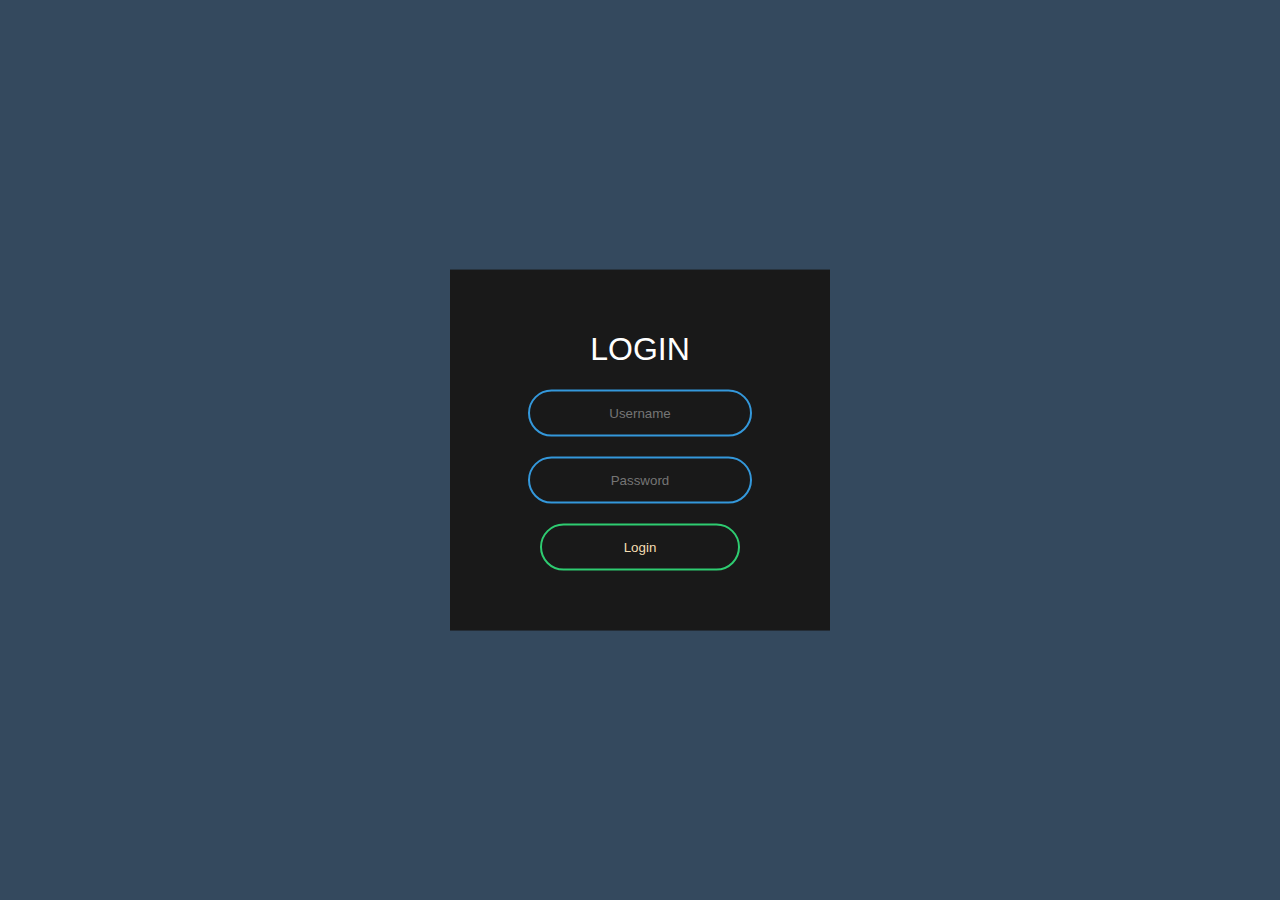
<file: AnimatedLoginForm/index.html>
<!DOCTYPE html>
<html lang="en">
<head>
    <meta charset="UTF-8">
    <meta http-equiv="X-UA-Compatible" content="IE=edge">
    <meta name="viewport" content="width=
    , initial-scale=1.0">
    <link rel="stylesheet" href="style.css">
    <title>Document</title>
</head>
<body>
    <form class="box" action="index.html" method="post">
        <h1>Login</h1>
        <input type="text" name="Username" placeholder="Username">
        <input type="password" name="password" placeholder="Password">
        <input type="submit" name="" value="Login">

    </form>
</body>
</html>
</file>
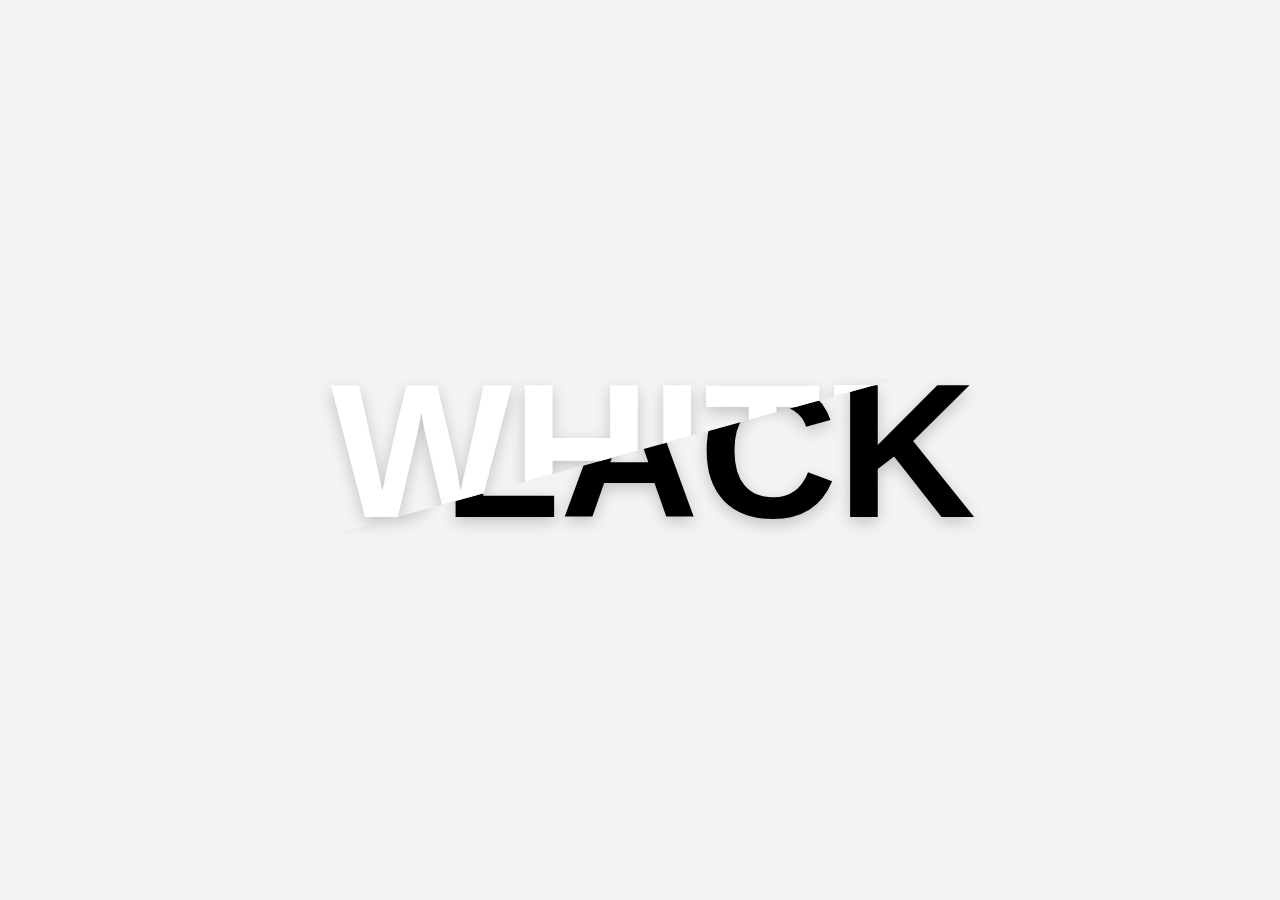
<file: ClipPathHoverEffects/index.html>
<!DOCTYPE html>
<html lang="en">
<head>
    <meta charset="UTF-8">
    <meta http-equiv="X-UA-Compatible" content="IE=edge">
    <meta name="viewport" content="width=device-width, initial-scale=1.0">
    <link rel="stylesheet" href="style.css">
    <title>Document</title>
</head>
<body>
    <div class="box">
        <h1>Black</h1>
        <h1>White</h1>
    </div>
</body>
</html>
</file>
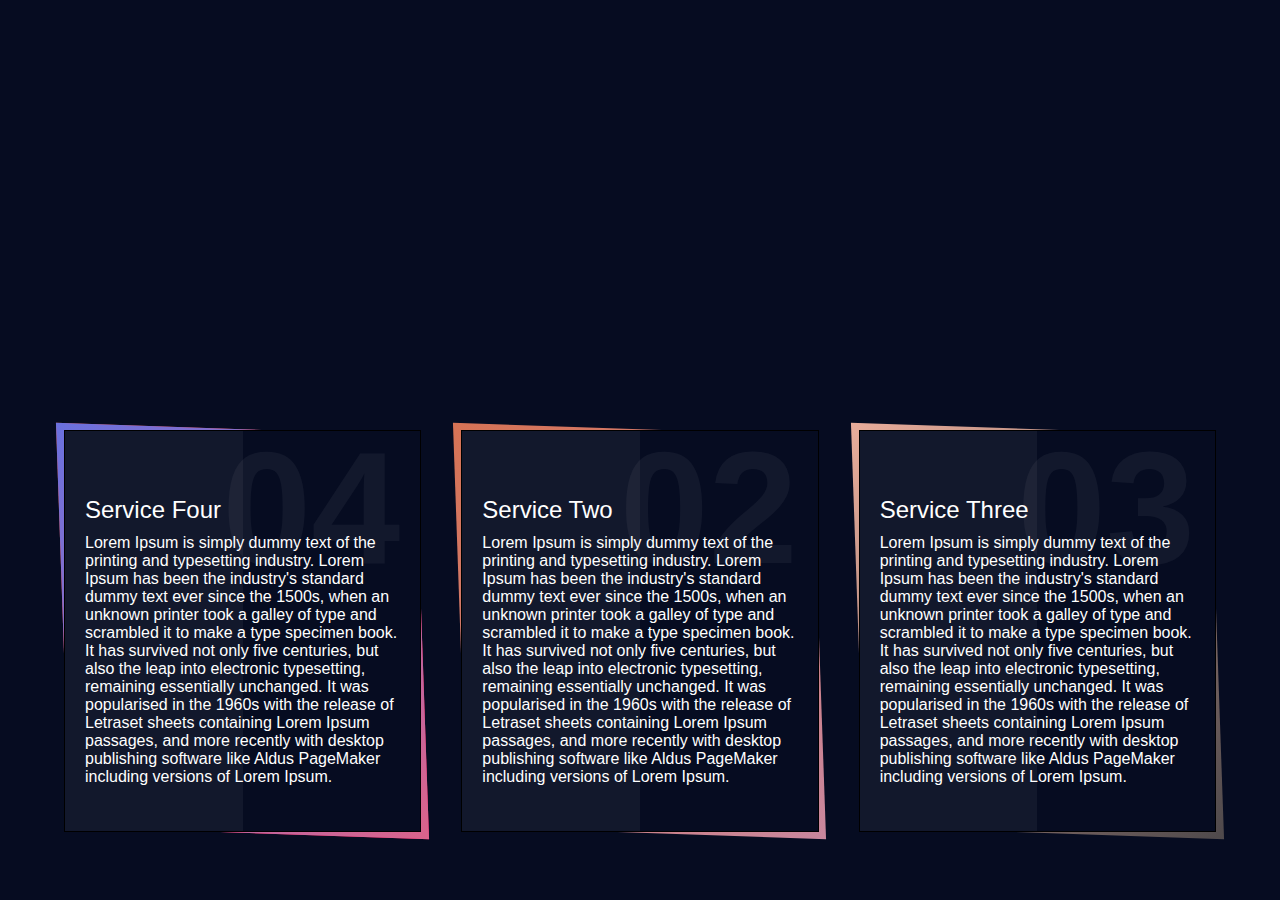
<file: CreativeBoxBorder/index.html>
<!DOCTYPE html>
<html lang="en">
<head>
    <meta charset="UTF-8">
    <meta http-equiv="X-UA-Compatible" content="IE=edge">
    <meta name="viewport" content="width=device-width, initial-scale=1.0">
    <title>Document</title>
    <link rel="stylesheet" href="style.css">
</head>
<body>
    <div class="container">
        <div class="box">
            <div class="content">
                <h2>01</h2>
                <h3>Service One</h3>
                <p>Lorem Ipsum is simply dummy text of the printing and 
                    typesetting industry. Lorem Ipsum has been the industry's 
                    standard dummy text ever since the 1500s, 
                    when an unknown printer took a galley of type and 
                    scrambled it to make a type specimen book. It has survived
                     not only five centuries, but also the leap into electronic typesetting, 
                     remaining essentially unchanged. It was popularised in the 1960s with the release of 
                     Letraset sheets containing Lorem Ipsum passages, and more recently 
                     with desktop publishing software like
                     Aldus PageMaker including versions of Lorem Ipsum.
                </p>
                <a href="">Read More</a>
            </div>
        </div>
        <div class="box">
            <div class="content">
                <h2>02</h2>
                <h3>Service Two</h3>
                <p>Lorem Ipsum is simply dummy text of the printing and 
                    typesetting industry. Lorem Ipsum has been the industry's 
                    standard dummy text ever since the 1500s, 
                    when an unknown printer took a galley of type and 
                    scrambled it to make a type specimen book. It has survived
                     not only five centuries, but also the leap into electronic typesetting, 
                     remaining essentially unchanged. It was popularised in the 1960s with the release of 
                     Letraset sheets containing Lorem Ipsum passages, and more recently 
                     with desktop publishing software like
                     Aldus PageMaker including versions of Lorem Ipsum.
                </p>
                <a href="">Read More</a>

            </div>
        </div>
        <div class="box">
            <div class="content">
                <h2>03</h2>
                <h3>Service Three</h3>
                <p>Lorem Ipsum is simply dummy text of the printing and 
                    typesetting industry. Lorem Ipsum has been the industry's 
                    standard dummy text ever since the 1500s, 
                    when an unknown printer took a galley of type and 
                    scrambled it to make a type specimen book. It has survived
                     not only five centuries, but also the leap into electronic typesetting, 
                     remaining essentially unchanged. It was popularised in the 1960s with the release of 
                     Letraset sheets containing Lorem Ipsum passages, and more recently 
                     with desktop publishing software like
                     Aldus PageMaker including versions of Lorem Ipsum.
                </p>
                <a href="">Read More</a>

            </div>
        </div>
        <div class="box">
            <div class="content">
                <h2>04</h2>
                <h3>Service Four</h3>
                <p>Lorem Ipsum is simply dummy text of the printing and 
                    typesetting industry. Lorem Ipsum has been the industry's 
                    standard dummy text ever since the 1500s, 
                    when an unknown printer took a galley of type and 
                    scrambled it to make a type specimen book. It has survived
                     not only five centuries, but also the leap into electronic typesetting, 
                     remaining essentially unchanged. It was popularised in the 1960s with the release of 
                     Letraset sheets containing Lorem Ipsum passages, and more recently 
                     with desktop publishing software like
                     Aldus PageMaker including versions of Lorem Ipsum.
                </p>
                <a href="">Read More</a>

            </div>
        </div>
    </div>
</body>
</html>
</file>
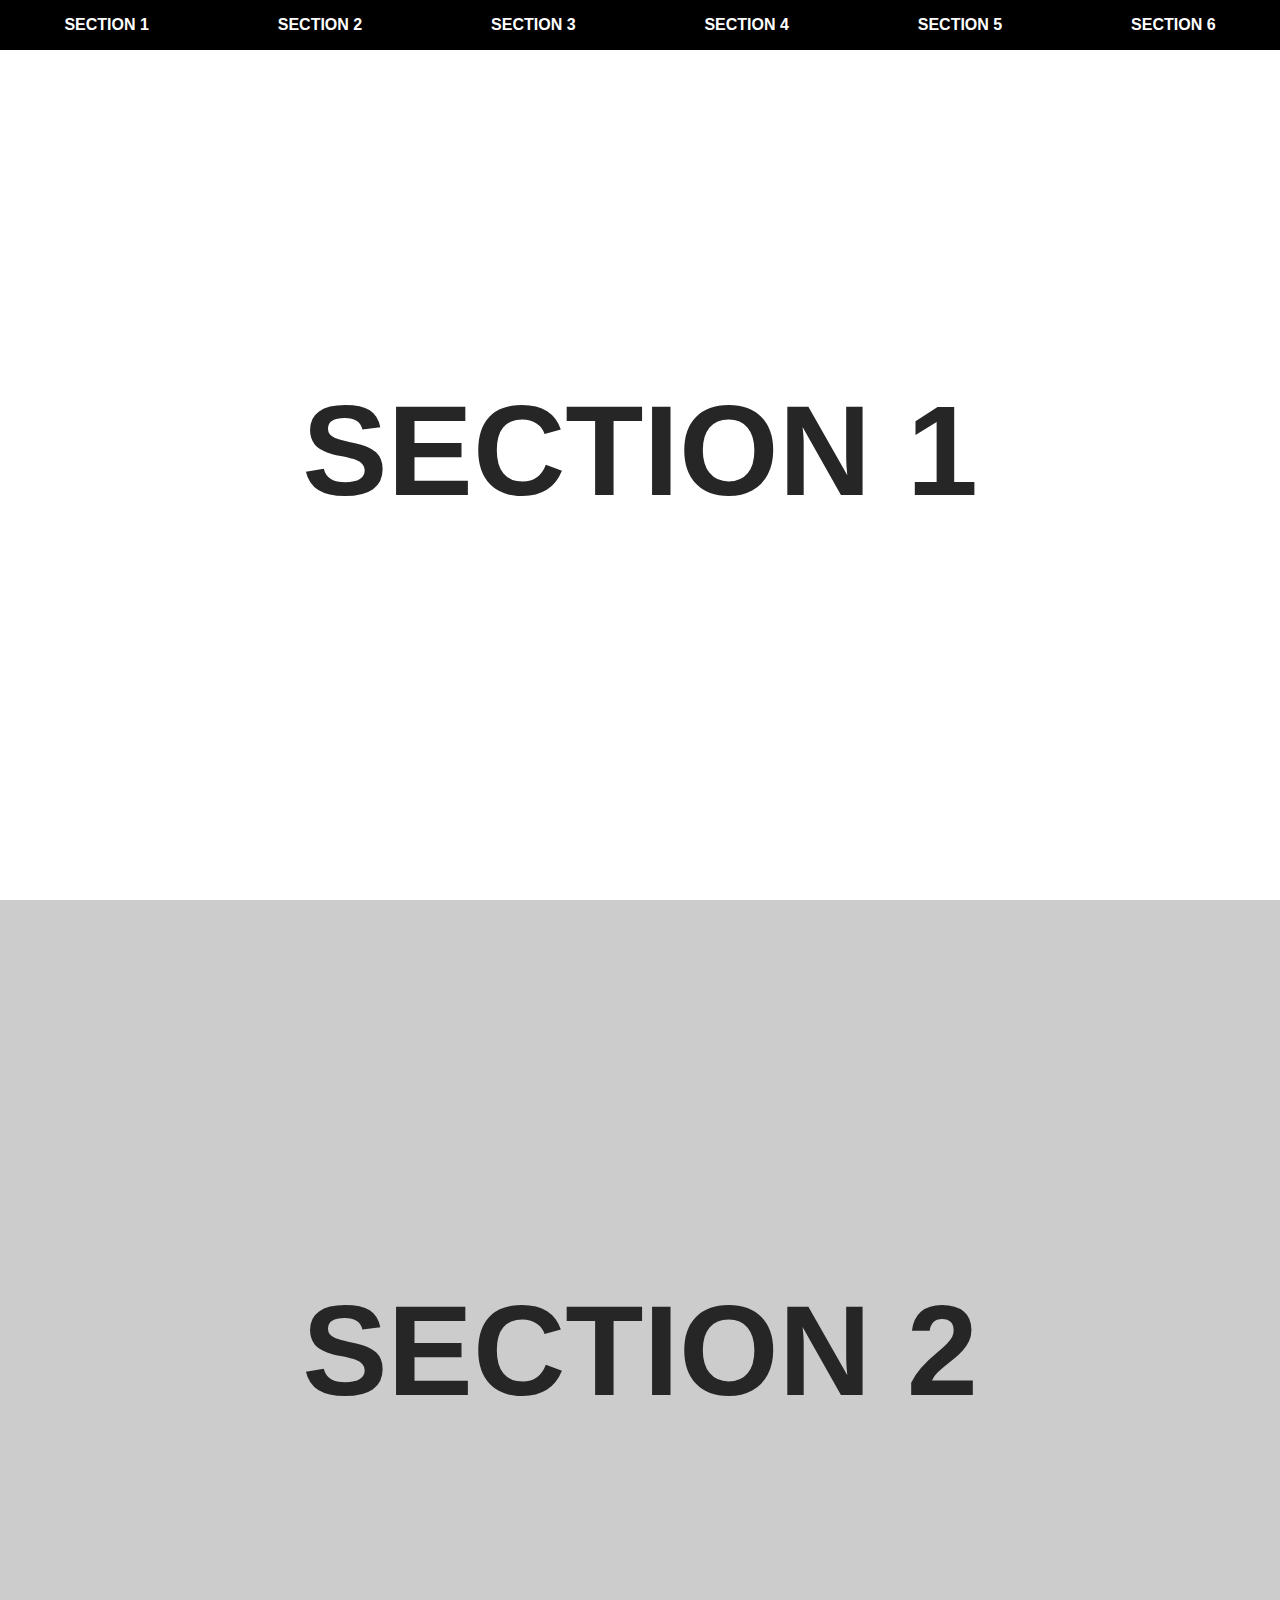
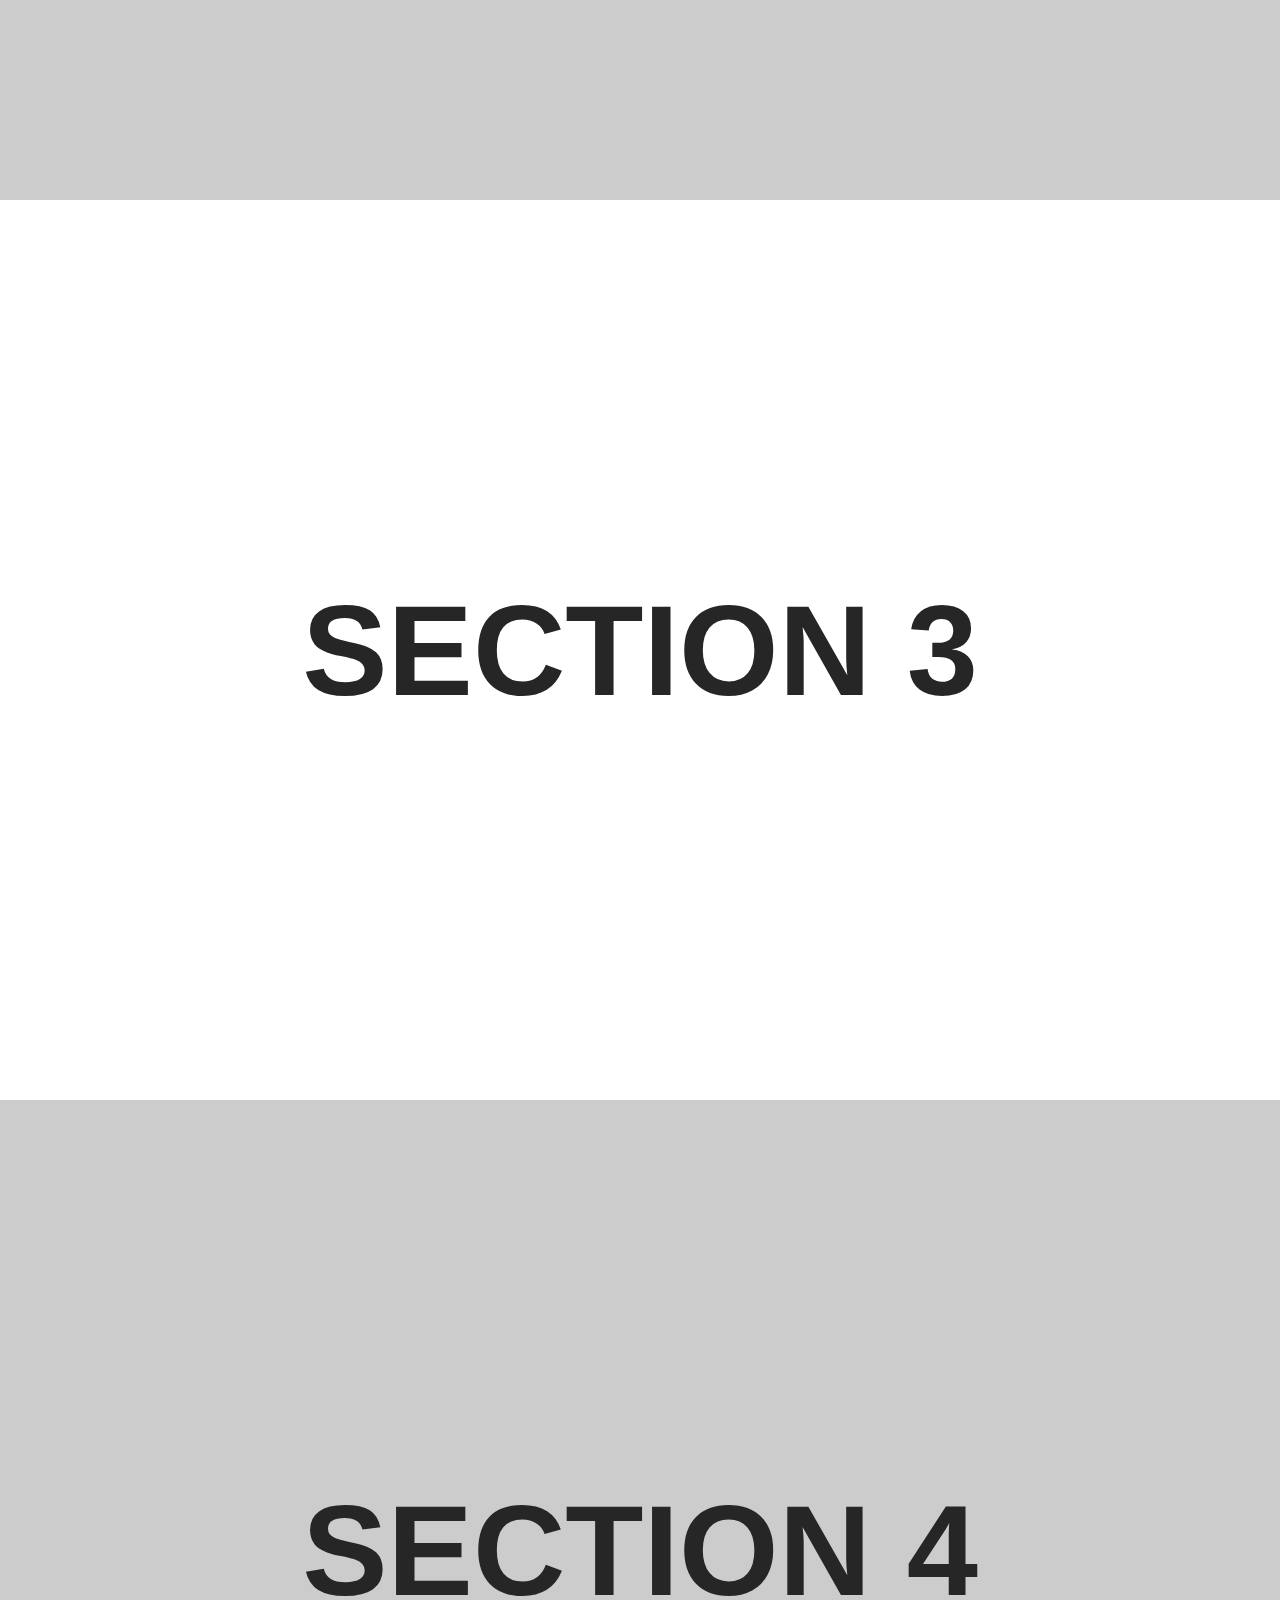
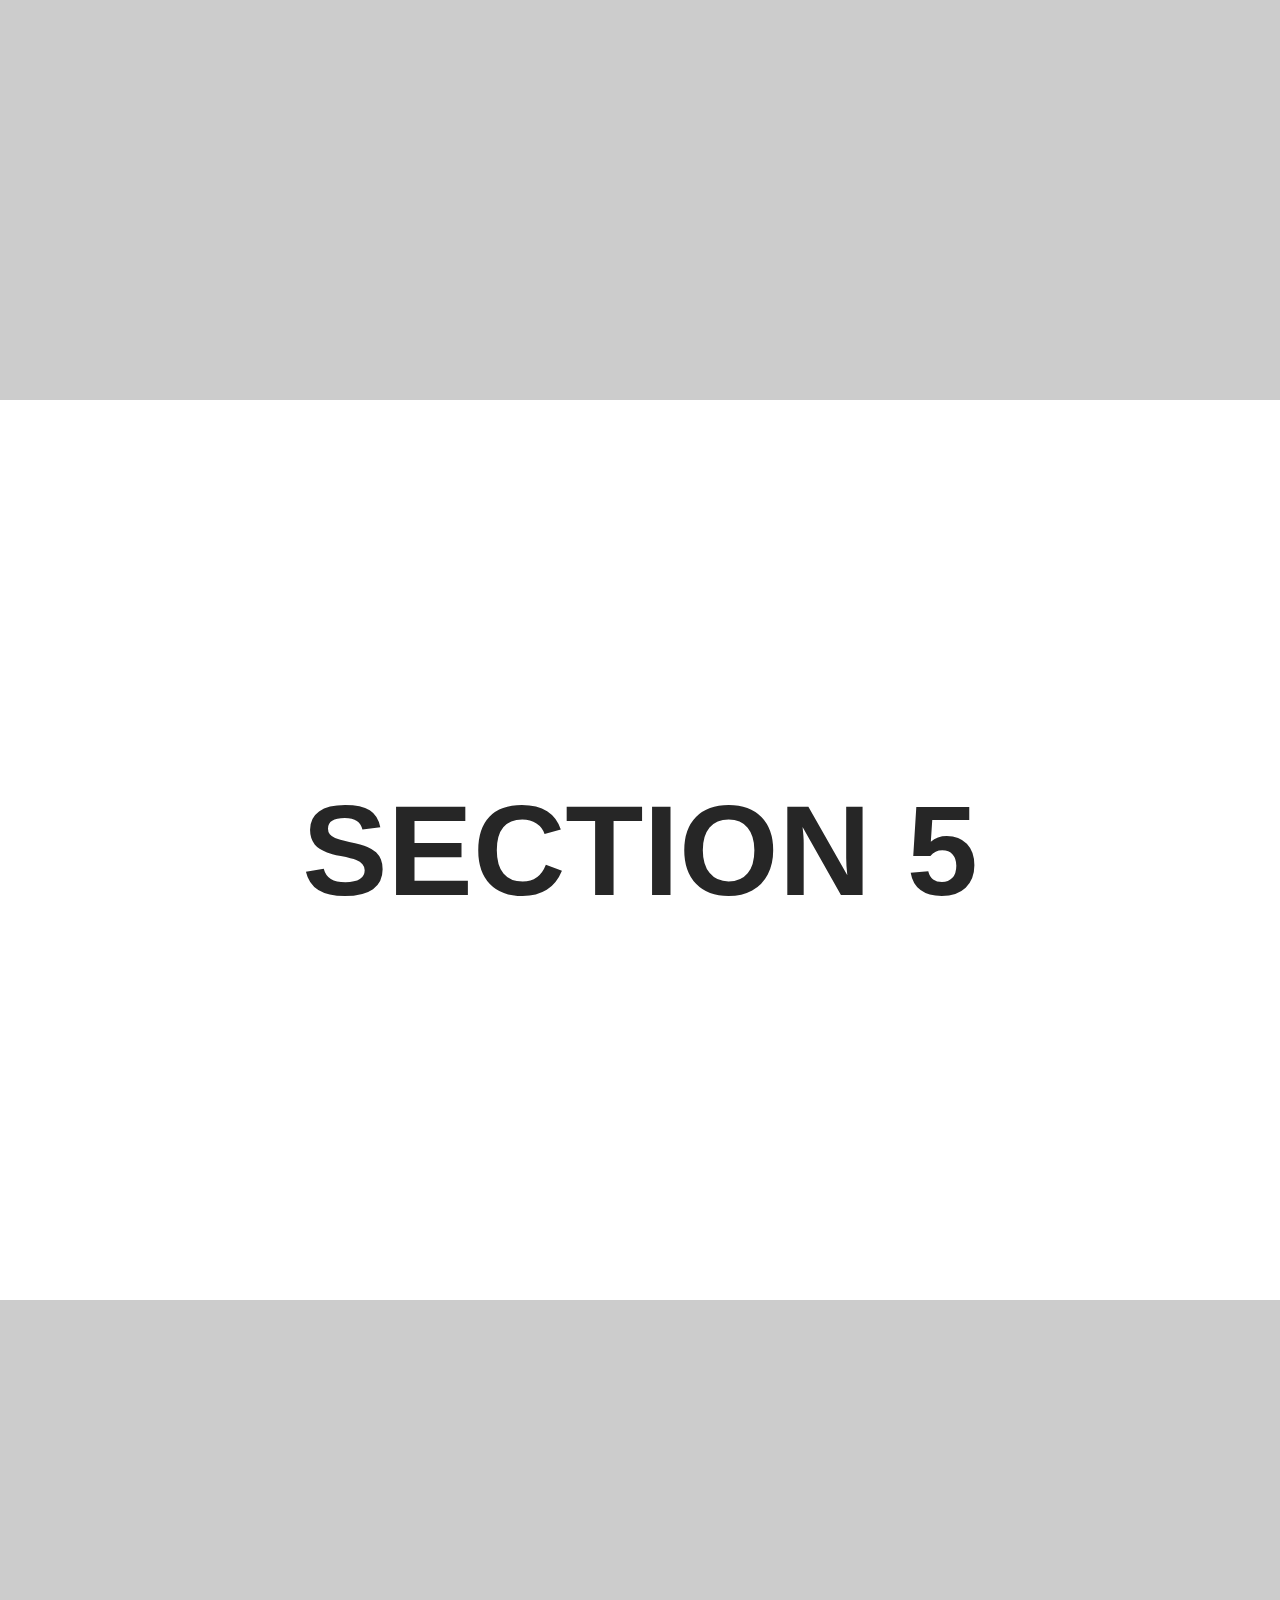
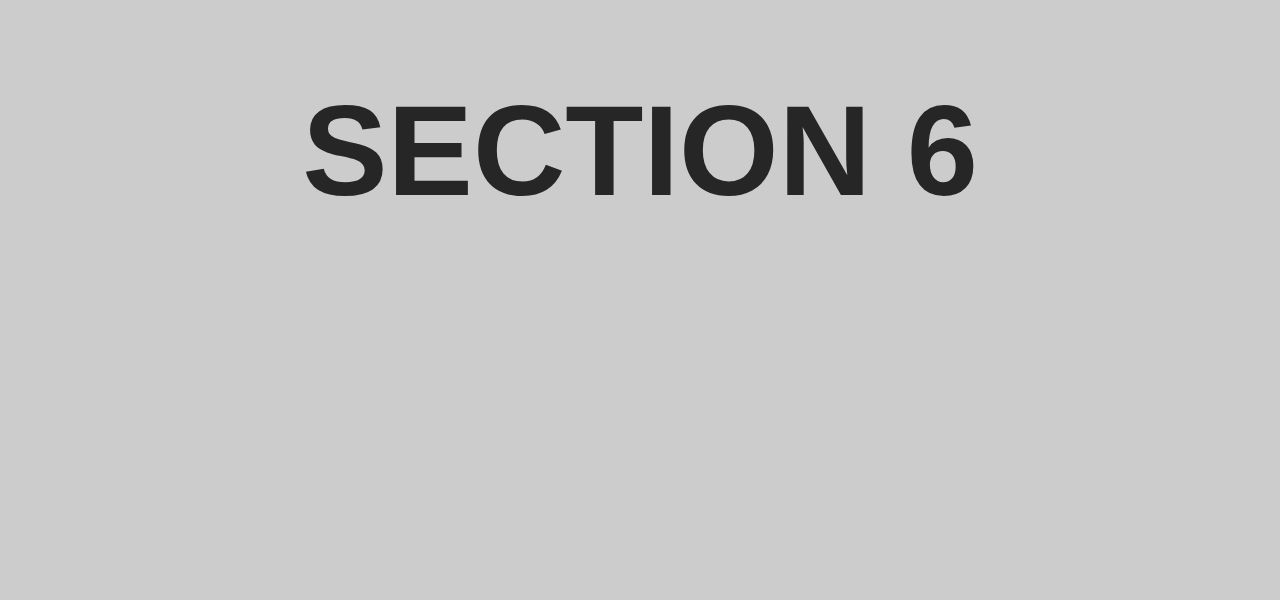
<file: ScrollingSection/index.html>
<!DOCTYPE html>
<html lang="en">
<head>
    <meta charset="UTF-8">
    <meta http-equiv="X-UA-Compatible" content="IE=edge">
    <meta name="viewport" content="width=device-width, initial-scale=1.0">
    <title>Document</title>
    <link rel="stylesheet" href="style.css">
</head>
<body>
    <ul>
        <li>
            <a href="#sec1">Section 1</a>
        </li>
        <li>
            <a href="#sec2">Section 2</a>
        </li>
        <li>
            <a href="#sec3">Section 3</a>
        </li>
        <li>
            <a href="#sec4">Section 4</a>
        </li>
        <li>
            <a href="#sec5">Section 5</a>
        </li>
        <li>
            <a href="#sec6">Section 6</a>
        </li>
    </ul>
    <section id="sec1" data-text="Section 1"></section>
    <section id="sec2" data-text="Section 2"></section>
    <section id="sec3" data-text="Section 3"></section>
    <section id="sec4" data-text="Section 4"></section>
    <section id="sec5" data-text="Section 5"></section>
    <section id="sec6" data-text="Section 6"></section>
    
</body>
</html>
</file>
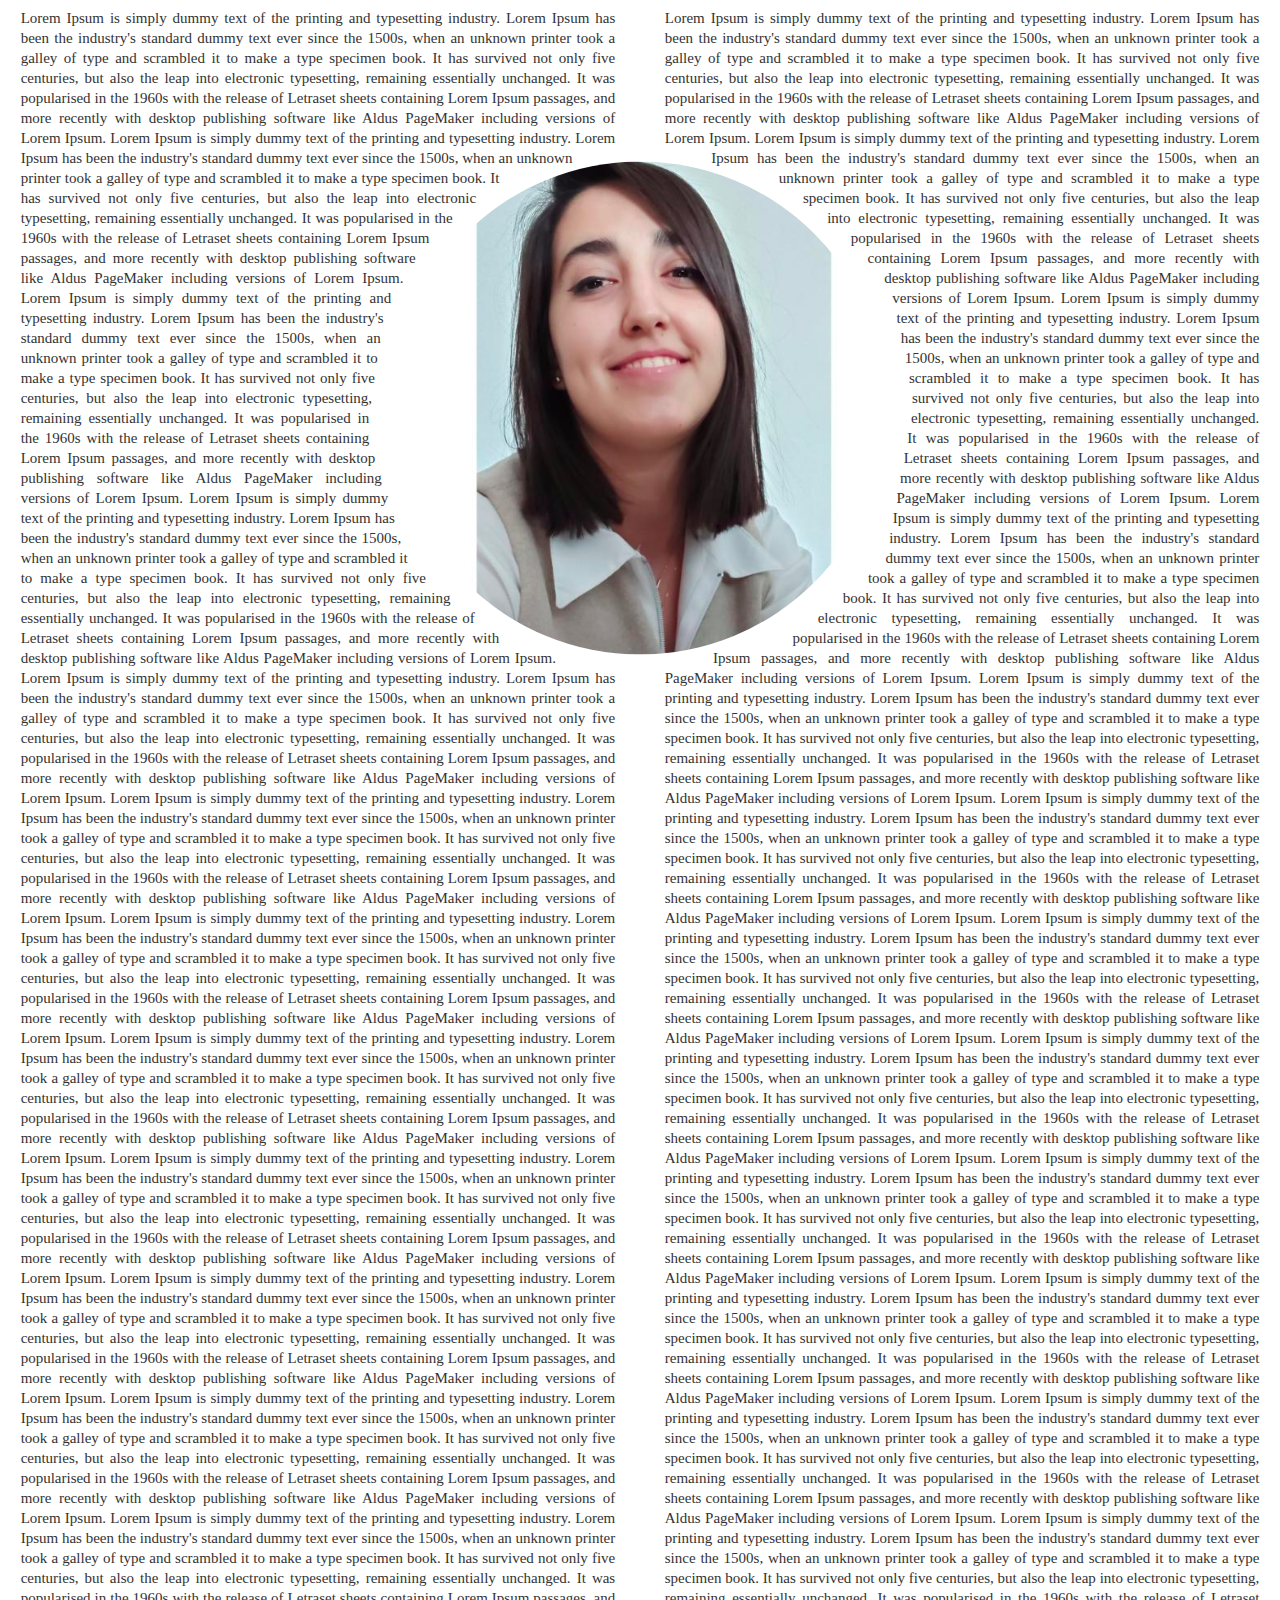
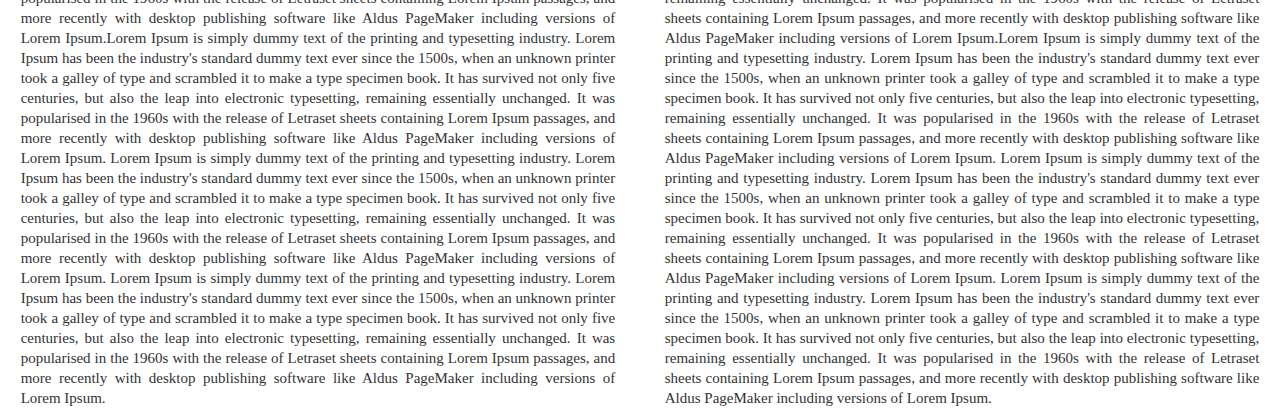
<file: TextAroundImage/index.html>
<!DOCTYPE html>
<html lang="en">
<head>
    <meta charset="UTF-8">
    <meta http-equiv="X-UA-Compatible" content="IE=edge">
    <meta name="viewport" content="width=device-width, initial-scale=1.0">
    <title>Document</title>
    <link rel="stylesheet" href="style.css">
</head>
<body>
    <div class="container">
        <div class="centerimage">
            <img src="h.png" alt="">
        </div>
        <div class="left">
            Lorem Ipsum is simply dummy text of the printing and typesetting industry. 
            Lorem Ipsum has been the industry's standard dummy text ever since the 1500s,
            when an unknown printer took a galley of type and scrambled it to make a type specimen book.
            It has survived not only five centuries, but also the leap into electronic typesetting, remaining essentially unchanged. 
            It was popularised in the 1960s with the release of Letraset sheets containing Lorem Ipsum passages, 
            and more recently with desktop publishing software like Aldus PageMaker including versions of Lorem Ipsum.
            Lorem Ipsum is simply dummy text of the printing and typesetting industry. Lorem Ipsum has been the industry's standard dummy text ever since the 1500s, 
            when an unknown printer took a galley of type and scrambled it to make a type specimen book. It has survived not only five centuries,
            but also the leap into electronic typesetting, remaining essentially unchanged. It was popularised in the 1960s with the release of 
            Letraset sheets containing Lorem Ipsum passages, and more recently with desktop publishing software like Aldus PageMaker including versions of Lorem Ipsum.
            Lorem Ipsum is simply dummy text of the printing and typesetting industry. Lorem Ipsum has been the industry's standard dummy text ever since the 1500s,
            when an unknown printer took a galley of type and scrambled it to make a type specimen book. It has survived not only five centuries, 
            but also the leap into electronic typesetting, remaining essentially unchanged. It was popularised in the 1960s with the release of 
            Letraset sheets containing Lorem Ipsum passages, and more recently with desktop publishing software like Aldus PageMaker including versions of Lorem Ipsum.
            Lorem Ipsum is simply dummy text of the printing and typesetting industry. 
            Lorem Ipsum has been the industry's standard dummy text ever since the 1500s,
            when an unknown printer took a galley of type and scrambled it to make a type specimen book.
            It has survived not only five centuries, but also the leap into electronic typesetting, remaining essentially unchanged. 
            It was popularised in the 1960s with the release of Letraset sheets containing Lorem Ipsum passages, 
            and more recently with desktop publishing software like Aldus PageMaker including versions of Lorem Ipsum.
            Lorem Ipsum is simply dummy text of the printing and typesetting industry. Lorem Ipsum has been the industry's standard dummy text ever since the 1500s, 
            when an unknown printer took a galley of type and scrambled it to make a type specimen book. It has survived not only five centuries,
            but also the leap into electronic typesetting, remaining essentially unchanged. It was popularised in the 1960s with the release of 
            Letraset sheets containing Lorem Ipsum passages, and more recently with desktop publishing software like Aldus PageMaker including versions of Lorem Ipsum.
            Lorem Ipsum is simply dummy text of the printing and typesetting industry. Lorem Ipsum has been the industry's standard dummy text ever since the 1500s,
            when an unknown printer took a galley of type and scrambled it to make a type specimen book. It has survived not only five centuries, 
            but also the leap into electronic typesetting, remaining essentially unchanged. It was popularised in the 1960s with the release of 
            Letraset sheets containing Lorem Ipsum passages, and more recently with desktop publishing software like Aldus PageMaker including versions of Lorem Ipsum.
            Lorem Ipsum is simply dummy text of the printing and typesetting industry. 
            Lorem Ipsum has been the industry's standard dummy text ever since the 1500s,
            when an unknown printer took a galley of type and scrambled it to make a type specimen book.
            It has survived not only five centuries, but also the leap into electronic typesetting, remaining essentially unchanged. 
            It was popularised in the 1960s with the release of Letraset sheets containing Lorem Ipsum passages, 
            and more recently with desktop publishing software like Aldus PageMaker including versions of Lorem Ipsum.
            Lorem Ipsum is simply dummy text of the printing and typesetting industry. Lorem Ipsum has been the industry's standard dummy text ever since the 1500s, 
            when an unknown printer took a galley of type and scrambled it to make a type specimen book. It has survived not only five centuries,
            but also the leap into electronic typesetting, remaining essentially unchanged. It was popularised in the 1960s with the release of 
            Letraset sheets containing Lorem Ipsum passages, and more recently with desktop publishing software like Aldus PageMaker including versions of Lorem Ipsum.
            Lorem Ipsum is simply dummy text of the printing and typesetting industry. Lorem Ipsum has been the industry's standard dummy text ever since the 1500s,
            when an unknown printer took a galley of type and scrambled it to make a type specimen book. It has survived not only five centuries, 
            but also the leap into electronic typesetting, remaining essentially unchanged. It was popularised in the 1960s with the release of 
            Letraset sheets containing Lorem Ipsum passages, and more recently with desktop publishing software like Aldus PageMaker including versions of Lorem Ipsum.
            Lorem Ipsum is simply dummy text of the printing and typesetting industry. 
            Lorem Ipsum has been the industry's standard dummy text ever since the 1500s,
            when an unknown printer took a galley of type and scrambled it to make a type specimen book.
            It has survived not only five centuries, but also the leap into electronic typesetting, remaining essentially unchanged. 
            It was popularised in the 1960s with the release of Letraset sheets containing Lorem Ipsum passages, 
            and more recently with desktop publishing software like Aldus PageMaker including versions of Lorem Ipsum.
            Lorem Ipsum is simply dummy text of the printing and typesetting industry. Lorem Ipsum has been the industry's standard dummy text ever since the 1500s, 
            when an unknown printer took a galley of type and scrambled it to make a type specimen book. It has survived not only five centuries,
            but also the leap into electronic typesetting, remaining essentially unchanged. It was popularised in the 1960s with the release of 
            Letraset sheets containing Lorem Ipsum passages, and more recently with desktop publishing software like Aldus PageMaker including versions of Lorem Ipsum.
            Lorem Ipsum is simply dummy text of the printing and typesetting industry. Lorem Ipsum has been the industry's standard dummy text ever since the 1500s,
            when an unknown printer took a galley of type and scrambled it to make a type specimen book. It has survived not only five centuries, 
            but also the leap into electronic typesetting, remaining essentially unchanged. It was popularised in the 1960s with the release of 
            Letraset sheets containing Lorem Ipsum passages, and more recently with desktop publishing software like Aldus PageMaker including versions of Lorem Ipsum.Lorem Ipsum is simply dummy text of the printing and typesetting industry. 
            Lorem Ipsum has been the industry's standard dummy text ever since the 1500s,
            when an unknown printer took a galley of type and scrambled it to make a type specimen book.
            It has survived not only five centuries, but also the leap into electronic typesetting, remaining essentially unchanged. 
            It was popularised in the 1960s with the release of Letraset sheets containing Lorem Ipsum passages, 
            and more recently with desktop publishing software like Aldus PageMaker including versions of Lorem Ipsum.
            Lorem Ipsum is simply dummy text of the printing and typesetting industry. Lorem Ipsum has been the industry's standard dummy text ever since the 1500s, 
            when an unknown printer took a galley of type and scrambled it to make a type specimen book. It has survived not only five centuries,
            but also the leap into electronic typesetting, remaining essentially unchanged. It was popularised in the 1960s with the release of 
            Letraset sheets containing Lorem Ipsum passages, and more recently with desktop publishing software like Aldus PageMaker including versions of Lorem Ipsum.
            Lorem Ipsum is simply dummy text of the printing and typesetting industry. Lorem Ipsum has been the industry's standard dummy text ever since the 1500s,
            when an unknown printer took a galley of type and scrambled it to make a type specimen book. It has survived not only five centuries, 
            but also the leap into electronic typesetting, remaining essentially unchanged. It was popularised in the 1960s with the release of 
            Letraset sheets containing Lorem Ipsum passages, and more recently with desktop publishing software like Aldus PageMaker including versions of Lorem Ipsum.
        </div>
        <div class="right">
            Lorem Ipsum is simply dummy text of the printing and typesetting industry. 
            Lorem Ipsum has been the industry's standard dummy text ever since the 1500s,
            when an unknown printer took a galley of type and scrambled it to make a type specimen book.
            It has survived not only five centuries, but also the leap into electronic typesetting, remaining essentially unchanged. 
            It was popularised in the 1960s with the release of Letraset sheets containing Lorem Ipsum passages, 
            and more recently with desktop publishing software like Aldus PageMaker including versions of Lorem Ipsum.
            Lorem Ipsum is simply dummy text of the printing and typesetting industry. Lorem Ipsum has been the industry's standard dummy text ever since the 1500s, 
            when an unknown printer took a galley of type and scrambled it to make a type specimen book. It has survived not only five centuries,
            but also the leap into electronic typesetting, remaining essentially unchanged. It was popularised in the 1960s with the release of 
            Letraset sheets containing Lorem Ipsum passages, and more recently with desktop publishing software like Aldus PageMaker including versions of Lorem Ipsum.
            Lorem Ipsum is simply dummy text of the printing and typesetting industry. Lorem Ipsum has been the industry's standard dummy text ever since the 1500s,
            when an unknown printer took a galley of type and scrambled it to make a type specimen book. It has survived not only five centuries, 
            but also the leap into electronic typesetting, remaining essentially unchanged. It was popularised in the 1960s with the release of 
            Letraset sheets containing Lorem Ipsum passages, and more recently with desktop publishing software like Aldus PageMaker including versions of Lorem Ipsum.
            Lorem Ipsum is simply dummy text of the printing and typesetting industry. 
            Lorem Ipsum has been the industry's standard dummy text ever since the 1500s,
            when an unknown printer took a galley of type and scrambled it to make a type specimen book.
            It has survived not only five centuries, but also the leap into electronic typesetting, remaining essentially unchanged. 
            It was popularised in the 1960s with the release of Letraset sheets containing Lorem Ipsum passages, 
            and more recently with desktop publishing software like Aldus PageMaker including versions of Lorem Ipsum.
            Lorem Ipsum is simply dummy text of the printing and typesetting industry. Lorem Ipsum has been the industry's standard dummy text ever since the 1500s, 
            when an unknown printer took a galley of type and scrambled it to make a type specimen book. It has survived not only five centuries,
            but also the leap into electronic typesetting, remaining essentially unchanged. It was popularised in the 1960s with the release of 
            Letraset sheets containing Lorem Ipsum passages, and more recently with desktop publishing software like Aldus PageMaker including versions of Lorem Ipsum.
            Lorem Ipsum is simply dummy text of the printing and typesetting industry. Lorem Ipsum has been the industry's standard dummy text ever since the 1500s,
            when an unknown printer took a galley of type and scrambled it to make a type specimen book. It has survived not only five centuries, 
            but also the leap into electronic typesetting, remaining essentially unchanged. It was popularised in the 1960s with the release of 
            Letraset sheets containing Lorem Ipsum passages, and more recently with desktop publishing software like Aldus PageMaker including versions of Lorem Ipsum.
            Lorem Ipsum is simply dummy text of the printing and typesetting industry. 
            Lorem Ipsum has been the industry's standard dummy text ever since the 1500s,
            when an unknown printer took a galley of type and scrambled it to make a type specimen book.
            It has survived not only five centuries, but also the leap into electronic typesetting, remaining essentially unchanged. 
            It was popularised in the 1960s with the release of Letraset sheets containing Lorem Ipsum passages, 
            and more recently with desktop publishing software like Aldus PageMaker including versions of Lorem Ipsum.
            Lorem Ipsum is simply dummy text of the printing and typesetting industry. Lorem Ipsum has been the industry's standard dummy text ever since the 1500s, 
            when an unknown printer took a galley of type and scrambled it to make a type specimen book. It has survived not only five centuries,
            but also the leap into electronic typesetting, remaining essentially unchanged. It was popularised in the 1960s with the release of 
            Letraset sheets containing Lorem Ipsum passages, and more recently with desktop publishing software like Aldus PageMaker including versions of Lorem Ipsum.
            Lorem Ipsum is simply dummy text of the printing and typesetting industry. Lorem Ipsum has been the industry's standard dummy text ever since the 1500s,
            when an unknown printer took a galley of type and scrambled it to make a type specimen book. It has survived not only five centuries, 
            but also the leap into electronic typesetting, remaining essentially unchanged. It was popularised in the 1960s with the release of 
            Letraset sheets containing Lorem Ipsum passages, and more recently with desktop publishing software like Aldus PageMaker including versions of Lorem Ipsum.
            Lorem Ipsum is simply dummy text of the printing and typesetting industry. 
            Lorem Ipsum has been the industry's standard dummy text ever since the 1500s,
            when an unknown printer took a galley of type and scrambled it to make a type specimen book.
            It has survived not only five centuries, but also the leap into electronic typesetting, remaining essentially unchanged. 
            It was popularised in the 1960s with the release of Letraset sheets containing Lorem Ipsum passages, 
            and more recently with desktop publishing software like Aldus PageMaker including versions of Lorem Ipsum.
            Lorem Ipsum is simply dummy text of the printing and typesetting industry. Lorem Ipsum has been the industry's standard dummy text ever since the 1500s, 
            when an unknown printer took a galley of type and scrambled it to make a type specimen book. It has survived not only five centuries,
            but also the leap into electronic typesetting, remaining essentially unchanged. It was popularised in the 1960s with the release of 
            Letraset sheets containing Lorem Ipsum passages, and more recently with desktop publishing software like Aldus PageMaker including versions of Lorem Ipsum.
            Lorem Ipsum is simply dummy text of the printing and typesetting industry. Lorem Ipsum has been the industry's standard dummy text ever since the 1500s,
            when an unknown printer took a galley of type and scrambled it to make a type specimen book. It has survived not only five centuries, 
            but also the leap into electronic typesetting, remaining essentially unchanged. It was popularised in the 1960s with the release of 
            Letraset sheets containing Lorem Ipsum passages, and more recently with desktop publishing software like Aldus PageMaker including versions of Lorem Ipsum.Lorem Ipsum is simply dummy text of the printing and typesetting industry. 
            Lorem Ipsum has been the industry's standard dummy text ever since the 1500s,
            when an unknown printer took a galley of type and scrambled it to make a type specimen book.
            It has survived not only five centuries, but also the leap into electronic typesetting, remaining essentially unchanged. 
            It was popularised in the 1960s with the release of Letraset sheets containing Lorem Ipsum passages, 
            and more recently with desktop publishing software like Aldus PageMaker including versions of Lorem Ipsum.
            Lorem Ipsum is simply dummy text of the printing and typesetting industry. Lorem Ipsum has been the industry's standard dummy text ever since the 1500s, 
            when an unknown printer took a galley of type and scrambled it to make a type specimen book. It has survived not only five centuries,
            but also the leap into electronic typesetting, remaining essentially unchanged. It was popularised in the 1960s with the release of 
            Letraset sheets containing Lorem Ipsum passages, and more recently with desktop publishing software like Aldus PageMaker including versions of Lorem Ipsum.
            Lorem Ipsum is simply dummy text of the printing and typesetting industry. Lorem Ipsum has been the industry's standard dummy text ever since the 1500s,
            when an unknown printer took a galley of type and scrambled it to make a type specimen book. It has survived not only five centuries, 
            but also the leap into electronic typesetting, remaining essentially unchanged. It was popularised in the 1960s with the release of 
            Letraset sheets containing Lorem Ipsum passages, and more recently with desktop publishing software like Aldus PageMaker including versions of Lorem Ipsum.
        </div>
    </div>
</body>
</html>
</file>
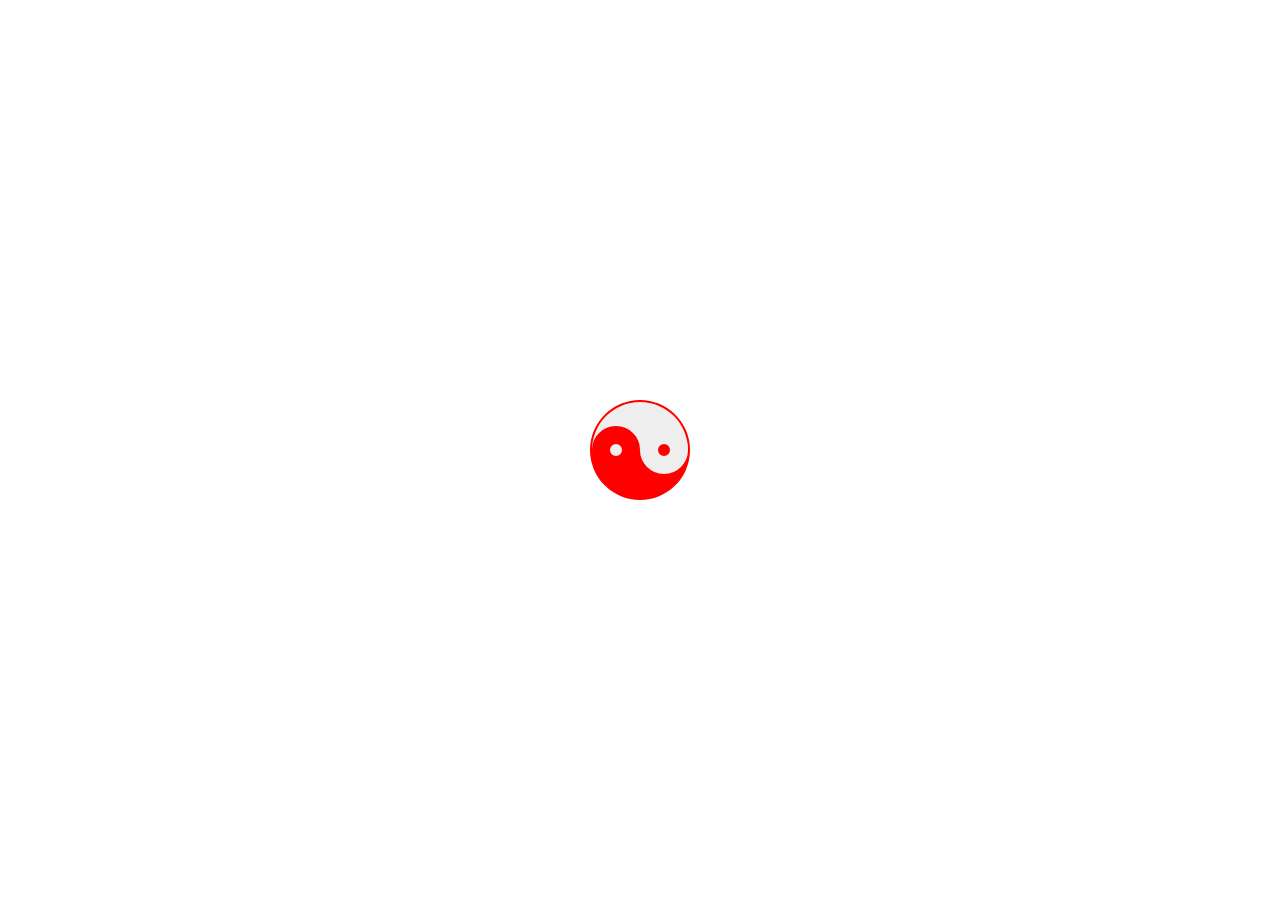
<file: YinYangShape/index.html>
<!DOCTYPE html>
<html lang="en">
<head>
    <meta charset="UTF-8">
    <meta http-equiv="X-UA-Compatible" content="IE=edge">
    <meta name="viewport" content="width=device-width, initial-scale=1.0">
    <link rel="stylesheet" href="style.css">
    <title>Document</title>
</head>
<body>
    <div class="wrap">
        <div class="yin-yang">

        </div>
    </div>
</body>
</html>
</file>
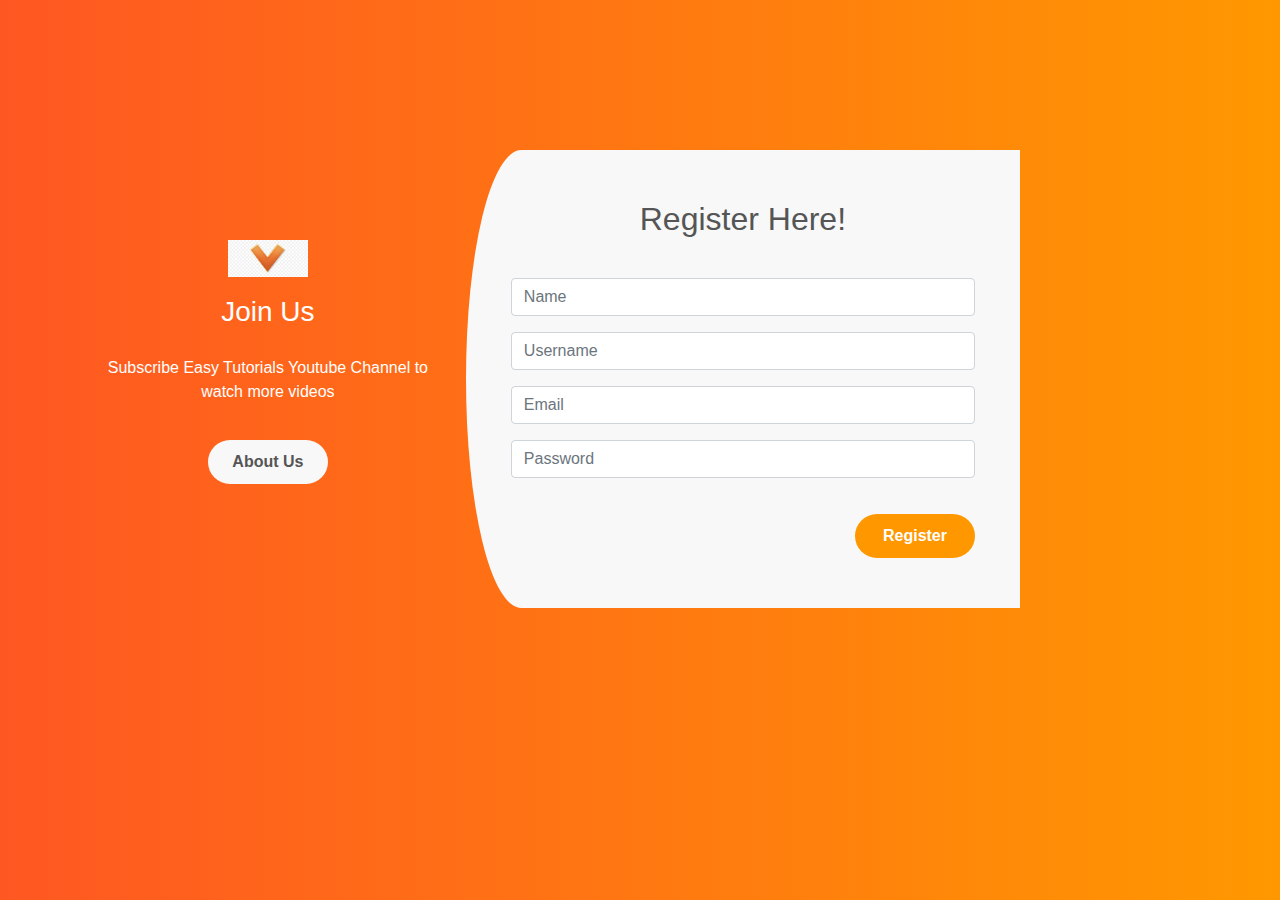
<file: LoginRegisterForm/login-register.html>
<!DOCTYPE html>
<html lang="en">
<head>
    <meta charset="UTF-8">
    <meta http-equiv="X-UA-Compatible" content="IE=edge">
    <meta name="viewport" content="width=device-width, initial-scale=1.0">
    <title>Login Registration Example</title>
    <link rel="stylesheet" href="../LoginRegisterForm/style.css">
    <link rel="stylesheet" href="https://stackpath.bootstrapcdn.com/bootstrap/4.5.2/css/bootstrap.min.css">
</head>
<body>
    <div class="container">
        <div class="row">
            <div class="col-md-10 offset=md-1">
                <div class="row">
                    <div class="col-md-5 register-left">
                        <img src="down.png" alt="">
                        <h3>Join Us</h3>
                        <p>Subscribe Easy Tutorials Youtube Channel to watch more videos</p>
                        <button type="button" class="btn btn-primary">About Us</button>
                    </div>
                    <div class="col-md-7 register-right">
                        <h2>Register Here!</h2>  
                        <div class="register-form">
                            <div class="form-group">
                                <input type="text" class="form-control" placeholder="Name">
                            </div>
                            <div class="form-group">
                                <input type="text" class="form-control" placeholder="Username">
                            </div>
                            <div class="form-group">
                                <input type="text" class="form-control" placeholder="Email">
                            </div>
                            <div class="form-group">
                                <input type="password" class="form-control" placeholder="Password">
                            </div>
                            <button type="button" class="btn btn-primary">Register</button>
                        </div>                
                    </div>
                </div>
            </div>
        </div>

    </div>
</body>
</html>
</file>
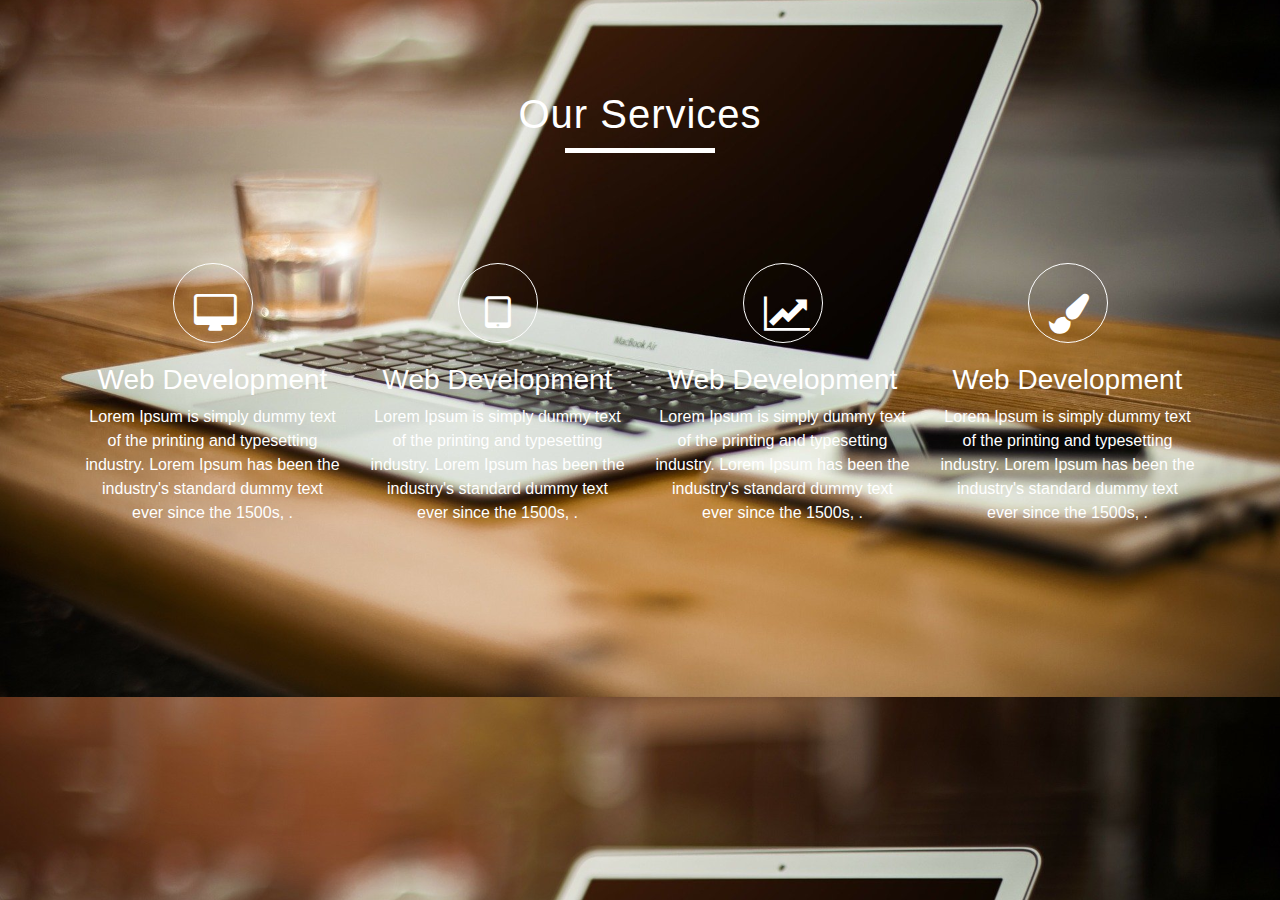
<file: OurServicesForm/our-services.html>
<!DOCTYPE html>
<html lang="en">
<head>
    <meta charset="UTF-8">
    <meta http-equiv="X-UA-Compatible" content="IE=edge">
    <meta name="viewport" content="width=device-width, initial-scale=1.0">
    <title>Our Services</title>
    <link rel="stylesheet" href="style.css">
    <link rel="stylesheet" href="https://stackpath.bootstrapcdn.com/bootstrap/4.5.2/css/bootstrap.min.css">
    <link rel="stylesheet" href="https://stackpath.bootstrapcdn.com/font-awesome/4.7.0/css/font-awesome.min.css">
</head>
<body>
    <div class="container">
        <div class="services">
            <h1>Our Services</h1>
        </div>
        <div class="row">
            <div class="col-md-3 text-center">
                <div class="icon">
                    <i class="fa fa-desktop"></i>
                </div>
                <h3>Web Development</h3>
                <p>Lorem Ipsum is simply dummy text of the printing and typesetting industry. 
                    Lorem Ipsum has been the industry's standard dummy text ever since the 1500s,
                    . </p>
            </div>
            <div class="col-md-3 text-center">
                <div class="icon">
                    <i class="fa fa-tablet"></i>
                </div>
                <h3>Web Development</h3>
                <p>Lorem Ipsum is simply dummy text of the printing and typesetting industry. 
                    Lorem Ipsum has been the industry's standard dummy text ever since the 1500s,
                    . </p>
            </div>
            <div class="col-md-3 text-center">
                <div class="icon">
                    <i class="fa fa-line-chart"></i>
                </div>
                <h3>Web Development</h3>
                <p>Lorem Ipsum is simply dummy text of the printing and typesetting industry. 
                    Lorem Ipsum has been the industry's standard dummy text ever since the 1500s,
                    . </p>
            </div>
            <div class="col-md-3 text-center">
                <div class="icon">
                    <i class="fa fa-paint-brush"></i>
                </div>
                <h3>Web Development</h3>
                <p>Lorem Ipsum is simply dummy text of the printing and typesetting industry. 
                    Lorem Ipsum has been the industry's standard dummy text ever since the 1500s,
                    . </p>
            </div>
        </div>
    </div>
</body>
</html>
</file>
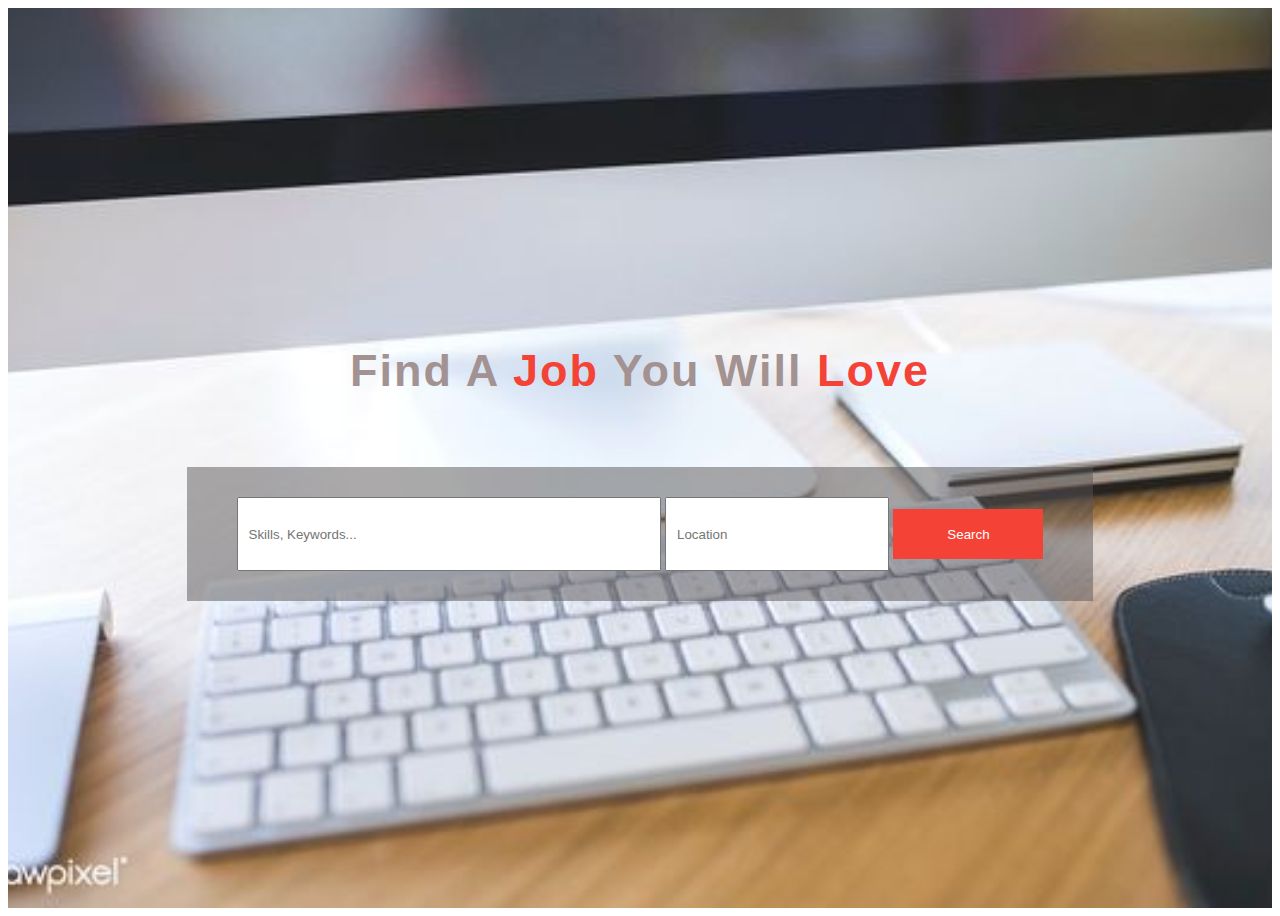
<file: SearchBox/search-box.html>
<!DOCTYPE html>
<html lang="en">
<head>
    <meta charset="UTF-8">
    <meta http-equiv="X-UA-Compatible" content="IE=edge">
    <meta name="viewport" content="width=device-width, initial-scale=1.0">
    <link rel="stylesheet" href="./style.css">
    <title>Search Box</title>
</head>
<body>
    <div class="header">
        <form action="">
            <h1>Find A <span>Job</span> You Will <span>Love</span></h1>
            <div class="form-box">
                <input type="text" class="search-field skills" name="search" type="text"
                placeholder="Skills, Keywords...">
                <input type="text" class="search-field location" name="location" type="text"
                placeholder="Location">
                <button class="search-btn" type="button">Search</button>
            </div>
        </form>
    </div>
</body>
</html>
</file>
<file: AnimatedLoginForm/style.css>
body { 
    margin: 0;
    padding: 0;
    font-family: sans-serif;
    background: #34495e;
}

.box {
    width: 300px;
    padding: 40px;
    position: absolute;
    top: 50%;
    left: 50%;
    transform: translate(-50%,-50%);
    background: #191919;
    text-align: center;
}


.box h1 {
    color: white;
    text-transform: uppercase;
    font-weight: 500;
}
.box input[type="text"],.box input[type="password"]{
    border: 0;
    background: none;
    display: block;
    margin: 20px auto;
    text-align: center;
    border: 2px solid #3498db;
    padding: 14px 10px;
    width: 200px;
    outline: none;
    color: wheat;
    border-radius: 24px;
    transition: 0.25s;
}

.box input[type="text"]:focus,.box input[type="password"]:focus {
    width: 280px;
    border-color: #2ecc71;
}

.box input[type="submit"] {
    border: 0;
    background: none;
    display: block;
    margin: 20px auto;
    text-align: center;
    border: 2px solid #2ecc71;
    padding: 14px 40px;
    width: 200px;
    outline: none;
    color: wheat;
    border-radius: 24px;
    transition: 0.25s;
    cursor: pointer; 
}

.box input[type="submit"]:hover {
    background: #2ecc71;
}
</file>
<file: ClipPathHoverEffects/style.css>
body {
    margin: 0;
    padding: 0;
    display: flex;
    background: #f3f3f3;
    justify-content: center;
    align-items: center;
    min-height: 100vh;
    font-family: 'Poppins',sans-serif;
}

.box {
    position: relative;
    width: 800px;
}

.box h1 {
    position: absolute;
    top:50%;
    left: 50%;
    transform: translate(-50%,-50%);
    margin: 0;
    padding: 0;
    width: 100%;
    text-align: center;
    font-size: 12em;
    text-transform: uppercase;
    text-shadow: 0 5px 15px rgba(0, 0, 0, .2);
}

.box h1:nth-child(2)
{
    background: #f3f3f3;
    color: #fff;
    overflow: hidden;
    z-index: 2;
    transition: 0.5s;
    clip-path: polygon(100% 0, 0 0, 0 100%);
}

.box h1:nth-child(2):hover
{
    clip-path: polygon(0 0, 100% 0, 100% 100%, 0% 100%);

}

.box h1:nth-child(1):hover ~ h1
{
    clip-path: polygon(0 0, 100% 0, 100% 0, 0 0);
}
</file>
<file: CreativeBoxBorder/style.css>
body {
    margin: 0;
    padding: 0;
    display: flex;
    justify-content: center;
    align-items: center;
    min-height: 100vh;
    background: #060c21;
    font-family: 'Poppins',sans-serif;
}


.container {
    position: relative;
    width: 90%;
    display: grid;
    grid-template-columns: repeat(auto-fill,minmax(260px,1fr));
    grid-gap: 0 40px;
    grid-template-rows: 0 40px;
}

.container .box {
    position: relative;
    height: 400px;
    background: #060c21;
    display: flex;
    justify-content: center;
    align-items: center;
    border: 1px solid #000;
}

.content {
    position: relative;
    padding: 20px;
    transform: translateY(40px);
}

.content h2 {
    position: absolute;
    top: -60px;
    right: 20px;
    margin: 0;
    padding: 0;
    font-size: 10em;
    color: rgba(255,255,255,.05);
    transition: 0.5s;
}

.box:hover .content h2 {
    top:-140px;
}

.box .content h3 {
    margin: 0 0 10px;
    padding: 0;
    font-size: 24px;
    font-weight: 500;
    color:#fff;
}

.box .content p {
    margin: 0;
    padding: 0;
    color: #fff;
    font-size: 16px;
}

.box .content a {
    position: relative;
    margin: 20px 0 0;
    padding: 10px 20px;
    text-decoration: none;
    border: 1px solid #fff;
    display: inline-block;
    color: #fff;
    transition: 0.5s;
    transform: translateY(-40px);
    opacity: 0;
    visibility: hidden;
}

.box:hover .content a {
    transform: translateY(0);
    opacity: 1;
    visibility: visible;
}

.container .box:before {
    content: '';
    position: absolute;
    top: -2px;
    left: -2px;
    right: -2px;
    bottom: -2px;
    z-index: -1;
    background: #fff;
    transform: skew(2deg,2deg);
}

.container .box:nth-child(1):before {
    background: linear-gradient(315deg,#ff0057,#e64a19);
}

.container .box:nth-child(2):before {
    background: linear-gradient(315deg,#c9879d,#d67355);
}

.container .box:nth-child(3):before {
    background: linear-gradient(315deg,#4e494b,#e9ad9b);
}

.container .box:nth-child(4):before {
    background: linear-gradient(315deg,#db638b,#6a71df);
}

.container .box:after {
    content: '';
    position: absolute;
    top:0;
    left:0;
    width: 50%;
    height: 100%;
    background: rgba(255, 255, 255, 0.05);
    pointer-events: none;
}
</file>
<file: ScrollingSection/style.css>
html
{
    scroll-behavior: smooth;
}

body
{
    margin: 0;
    padding: 0;
    font-family: sans-serif;
}

section 
{
    height: 100vh;
    display: flex;
    justify-content: center;
    align-items: center;
}

section:nth-child(odd)
{
    background: #ccc;
}

section:before 
{
    content: attr(data-text);
    color: #262626;
    font-size: 8em;
    text-transform: uppercase;
    font-weight: bold;
}

ul{
    width: 100%;
    background: #000;
    height: 50px;
    margin: 0;
    padding: 0;
    position: fixed;
    top: 0;
    letter-spacing: 0;
    display: flex;
    justify-content: space-around;
}

ul li
{
    list-style: none;
}

ul li a
{
    color: #fff;
    line-height: 50px;
    box-sizing: border-box;
    font-weight: bold;
    text-transform: uppercase;
    text-decoration: none;
}
</file>
<file: TextAroundImage/style.css>
body {
    font-family: tahoma;
    color: #333;
    line-height: 20px;
    font-size: 15px;
    overflow: hidden;
}

.container {
    width: 98%;
    height: 800px;
    margin: 0 auto;
    position: relative;
    text-align: justify;
}

.centerimage {
    clip-path: circle(50%);
    width: 580px;
    height: 580px;
    position: absolute;
    top: 50%;
    left:50%;
    transform: translate(-50%,-50%) scale(0.85);
}

.centerimage img{
    width: 580px;
    height: 580px;
    object-fit: cover;
}

.left {
    width: 48%;
    float: left;
}

.left:before,.right:before {
    content: "";
    width: 250px;
    height: 707px;
}

.left:before {
    float: right;
    shape-outside: polygon(1.57% 59.5%, 7.91% 43.88%, 24.42% 34.33%,
    53.81% 25.42%,99.38% 21.05%,100.07% 93.04%,55.84% 88.35%,
    17.85% 77.33%) ;
}

.right {
    width: 48%;
    float: right;
}

.right::before {
    float: left;
    shape-outside: polygon(98.87% 55.77%, 89.89% 40.49%, 73.91% 33.73%,
    42.53% 24.57%,-0.55% 21.08%,0.21% 92.18%,50.78% 87.79%,
    87.79% 77.37%) ;
}
</file>
<file: YinYangShape/style.css>
.wrap {
    position: absolute;
    top: 50%;
    left:50%;
    transform: translate(-50%,-50%);
}


.yin-yang {
    width: 96px;
    height: 48px;
    background: #eee;
    border-color: red;
    border-style: solid;
    border-width: 2px 2px 50px 2px;
    border-radius: 100%;
    position: relative;
}

.yin-yang:before {
    content: "";
    position: absolute;
    top:50%;
    left: 0;
    background: #eee;
    border:18px solid red;
    border-radius: 100%;
    width: 12px;
    height: 12px;
}

.yin-yang:after {
    content: "";
    position: absolute;
    top:50%;
    left:50%;
    background: red;
    border:18px solid #eee;
    border-radius: 100%;
    width: 12px;
    height: 12px;
}
</file>
<file: LoginRegisterForm/style.css>
body{
    background-image: linear-gradient(to right,#ff5722,#ff9800);
    margin-top: 150px !important;
}

.register-left {
    text-align: center;
    color:#fff;
    padding: 30px;
}

.register-left img {
    margin-top: 60px;
    margin-bottom: 18px;
    width: 80px;
    /* animation: mover ls infinite alternate; */
}

.register-left p {
    padding: 20px 20px 0;
}

.register-left .btn-primary {
    border-radius: 1.5rem;
    border: none;
    width: 120px;
    background: #f8f8f8;
    font-weight: 600;
    color: #555;
    margin-top: 20px;
    padding: 10px;
}

.register-left .btn-primary:hover {
    background: #000;
}

.register-right {
    border:none;
    background-color: #f8f8f8;
    border-top-left-radius: 10% 50%;
    border-bottom-left-radius: 10% 50%;
    padding:50px;
}

.register-right h2 {
    text-align: center;
    margin-bottom: 10px;
    color: #555;
}

.register-form {
    padding: 30px;
}

.register-right .btn-primary {
    border-radius: 1.5rem;
    border: none;
    width: 120px;
    background: #ff9800;
    font-weight: 600;
    color: #fff;
    margin-top: 20px;
    padding: 10px;
    float: right;
}
.register-right .btn-primary:hover {
    background: #ff5722;
}

/* @keyframes mover {
    0%{transform: translateY(0);}
    100%{transform: translateY(-20);}

} */
</file>
<file: OurServicesForm/style.css>
body
{
    background-image:url(image1.jpg), linear-gradient(rgba(0,0,0,0.6),rgba(0,0,0,0.6));
    background-size: cover;
    background-position: center;
    color:#fff !important;
    background-position: no-repeat;
}

.services
{
    margin: 90px auto;
    text-align: center;
}
h1 {
    font-family: sans-serif;
    letter-spacing: 1px;
}
h1::after {
    content: '';
    background: white;
    display: block;
    width: 150px;
    height: 5px;
    margin: 10px auto;
}

.icon
{
    font-size:40px;
    margin:20px auto;
    padding: 20px;
    height: 80px;
    width: 80px;
    border: 1px solid white;
    border-radius: 50%;
}

.col-md-3:hover
{
    box-shadow: 5px 7px 9px -3px rgba(255,255,255,0.5);
    cursor: pointer;
}
</file>
<file: SearchBox/style.css>
body{
    margin: o;
    padding: 0;
}

.header {
    height: 100vh;
    background-image: url(image.jpg),linear-gradient(rgba(0,0,0,0.7),rgba(0,0,0,0.7));
    background-size: cover;
    background-position:center ;
    display: flex;
    justify-content: center;
    align-items: center;
    font-family: sans-serif;
}
h1{
    text-align: center;
    color: rgb(163, 146, 146);
    margin-bottom: 70px;
    font-size: 45px;
    letter-spacing: 2px;
}

span {
    color:#f44336;
}
.search-field {
    height: 50px;
    padding: 10px;
}

.skills {
    width: 400px;
}
.location {
    width: 200px;
}

.search-btn {
    height: 50px;
    width: 150px;
    background: #f44336;
    border: none;
    color: #fff;
}

.search-btn:hover {
    background: #bb0d00;
    cursor: pointer;
}

.form-box {
    background: rgba(87, 83, 83, 0.5);
    padding: 30px 50px;
}
</file>
